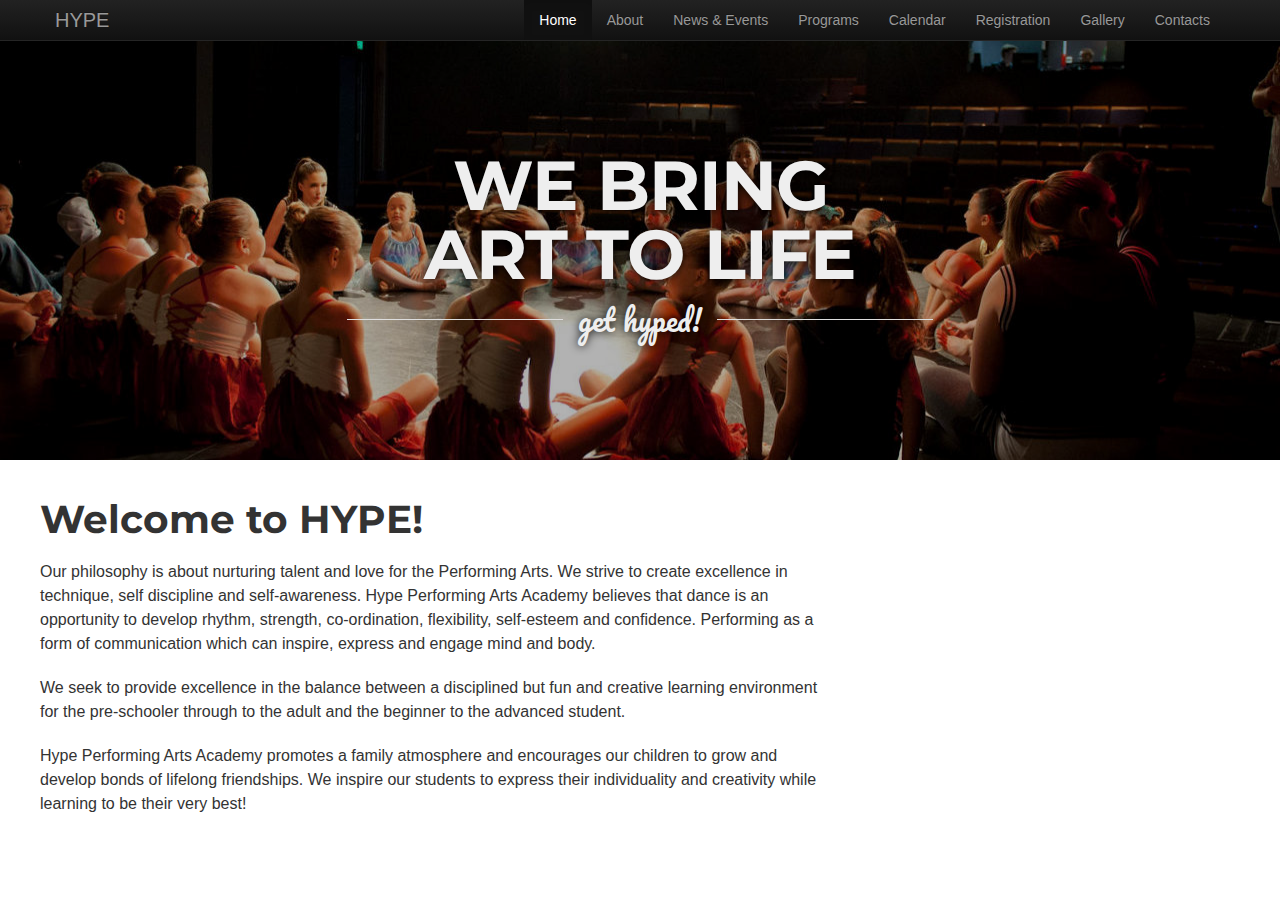
<file: index.html>
<!DOCTYPE html>
<html lang="en">
  <head>
    <meta charset="utf-8">
    <title>HYPE &middot; Bootstrap Test</title>
    <meta name="viewport" content="width=device-width, initial-scale=1.0">
    <meta name="description" content="">
    <meta name="author" content="">  
    <link href="bootstrap/css/bootstrap.css" rel="stylesheet">
    <link href="bootstrap/css/bootstrap-responsive.css" rel="stylesheet">
    <link href="http://fonts.googleapis.com/css?family=Montserrat:700|Pacifico|Lobster+Two" rel="stylesheet" type="text/css">
    <link href="css/style.css" rel="stylesheet">
  </head>

  <body>
    
      <nav class="navbar navbar-inverse navbar-static-top">
	<div class="navbar-inner">
	  <div class="container">
	    <a class="brand" href="index.html">HYPE</a>
            <ul class="nav pull-right">
              <li class="active"><a href="index.html">Home</a></li>
              <li><a href="about.html">About</a></li>
              <li><a href="#">News & Events</a></li>
              <li><a href="#">Programs</a></li>
	      <li><a href="calendar.html">Calendar</a></li>
              <li><a href="#">Registration</a></li>
              <li><a href="gallery.html">Gallery</a></li>
	      <li><a href="contacts.html">Contacts</a></li>
            </ul>
	  </div>
	</div>
      </nav>
     

      <div class="hero-background">
	<div class="hero-unit faded-home">
	<h1>WE BRING <br /> ART TO LIFE</h1>
	<h3>get hyped!</h3>
	</div>
	</div>
      </div>

    <div class="container-fluid">
      <div class="row-fluid">
	<article class="span8">
	  <h1>Welcome to HYPE!</h1>
	  <p>
	    Our philosophy is about nurturing talent and love for the Performing
	    Arts. We strive to create excellence in technique, self discipline and 
	    self-awareness. Hype Performing Arts Academy believes that dance
	    is an opportunity to develop rhythm, strength, co-ordination, ﬂexibility, 
	    self-esteem and conﬁdence. Performing as a form of communication which can
	    inspire, express and engage mind and body.
	  </p>
	  <p>
	    We seek to provide excellence in the balance between a disciplined but fun
	    and creative learning environment for the pre-schooler through to the 
	    adult and the beginner to the advanced student.
	  </p>
	  <p>
	    Hype Performing Arts Academy promotes a family atmosphere and
	    encourages our children to grow and develop bonds of lifelong friendships.
	    We inspire our students to express their individuality and creativity 
	    while learning to be their very best!
	  </p>
	</article>

	<article class="span6">
	</article>
      </div>
    </div>
  </body>
</html>
</file>
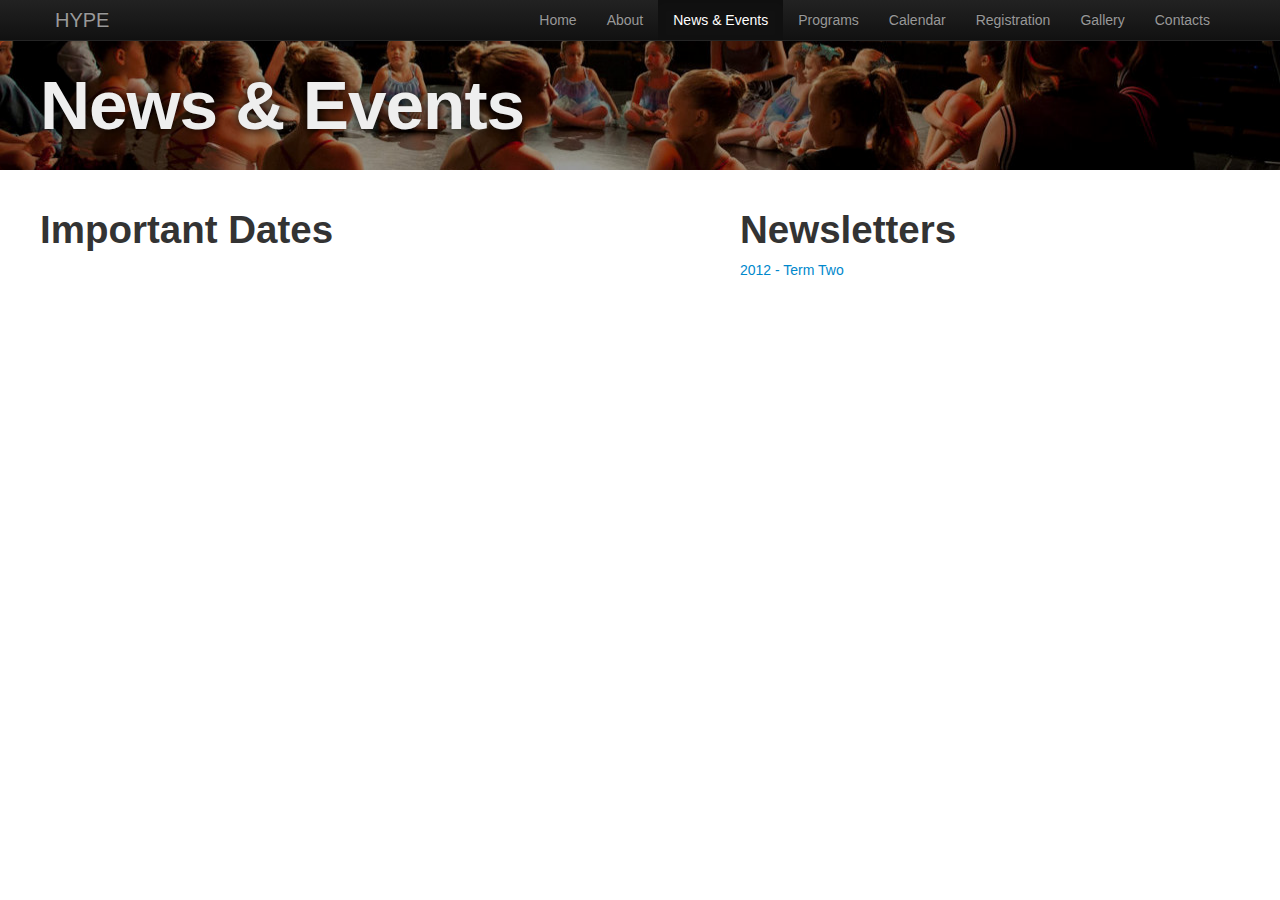
<file: news+events.html>
<!DOCTYPE html>
<html lang="en">
  <head>
    <meta charset="utf-8">
    <title>Template &middot; Bootstrap</title>
    <meta name="viewport" content="width=device-width, initial-scale=1.0">
    <meta name="description" content="">
    <meta name="author" content="">  
    <link href="bootstrap/css/bootstrap.css" rel="stylesheet">
    <link href="bootstrap/css/bootstrap-responsive.css" rel="stylesheet">
    <link href="css/style.css" rel="stylesheet">
  </head>
  
  <body>
   <nav class="navbar navbar-inverse navbar-static-top">
	<div class="navbar-inner">
	  <div class="container">
	    <a class="brand" href="index.html">HYPE</a>
            <ul class="nav pull-right">
              <li><a href="index.html">Home</a></li>
              <li><a href="about.html">About</a></li>
              <li class="active"><a href="news+events.html">News & Events</a></li>
              <li><a href="#">Programs</a></li>
	      <li><a href="calendar.html">Calendar</a></li>
              <li><a href="#">Registration</a></li>
              <li><a href="gallery.html">Gallery</a></li>
	      <li><a href="contacts.html">Contacts</a></li>
            </ul>
	  </div>
	</div>
      </nav>
     
      <div class="hero-background">
        <div class="hero-unit faded">
          <h1>News & Events</h1>
        </div>
        </div>
      </div>

    <div class="container-fluid">

      <div class="row">
	<div class="span7">
	  <h1>Important Dates</h1>
	</div>
	
	<div class="span2">
	  <h1>Newsletters</h1>
	  <a href="#letter1" data-toggle="modal">2012 - Term Two</a>
	  
	  <div id="letter1" class="modal hide fade" style="display:none; width:700px;">
	    <div class="modal-header">
	    </div> 
	    <div class="modal-body">
	      <iframe src="http://docs.google.com/gview?url=http://www.cs.uleth.ca/~belz3720/hype/resources/newsletters/term_two_newsletter.pdf&embedded=true" style="width:700px; height:700px;" frameborder="0"></iframe>
	    </div> 
	    <div class="modal-footer">
	      <button class="btn" data-dismiss="modal" aria-hidden="true">Close</button>
	    </div>
	  </div>
	  
	</div>
      </div>
    </div>
    
    <script type="text/javascript" src="bootstrap/js/jquery-1.9.1.min.js"></script>
    <script type="text/javascript" src="bootstrap/js/bootstrap.js"></script>
  </body>
</html>
</file>
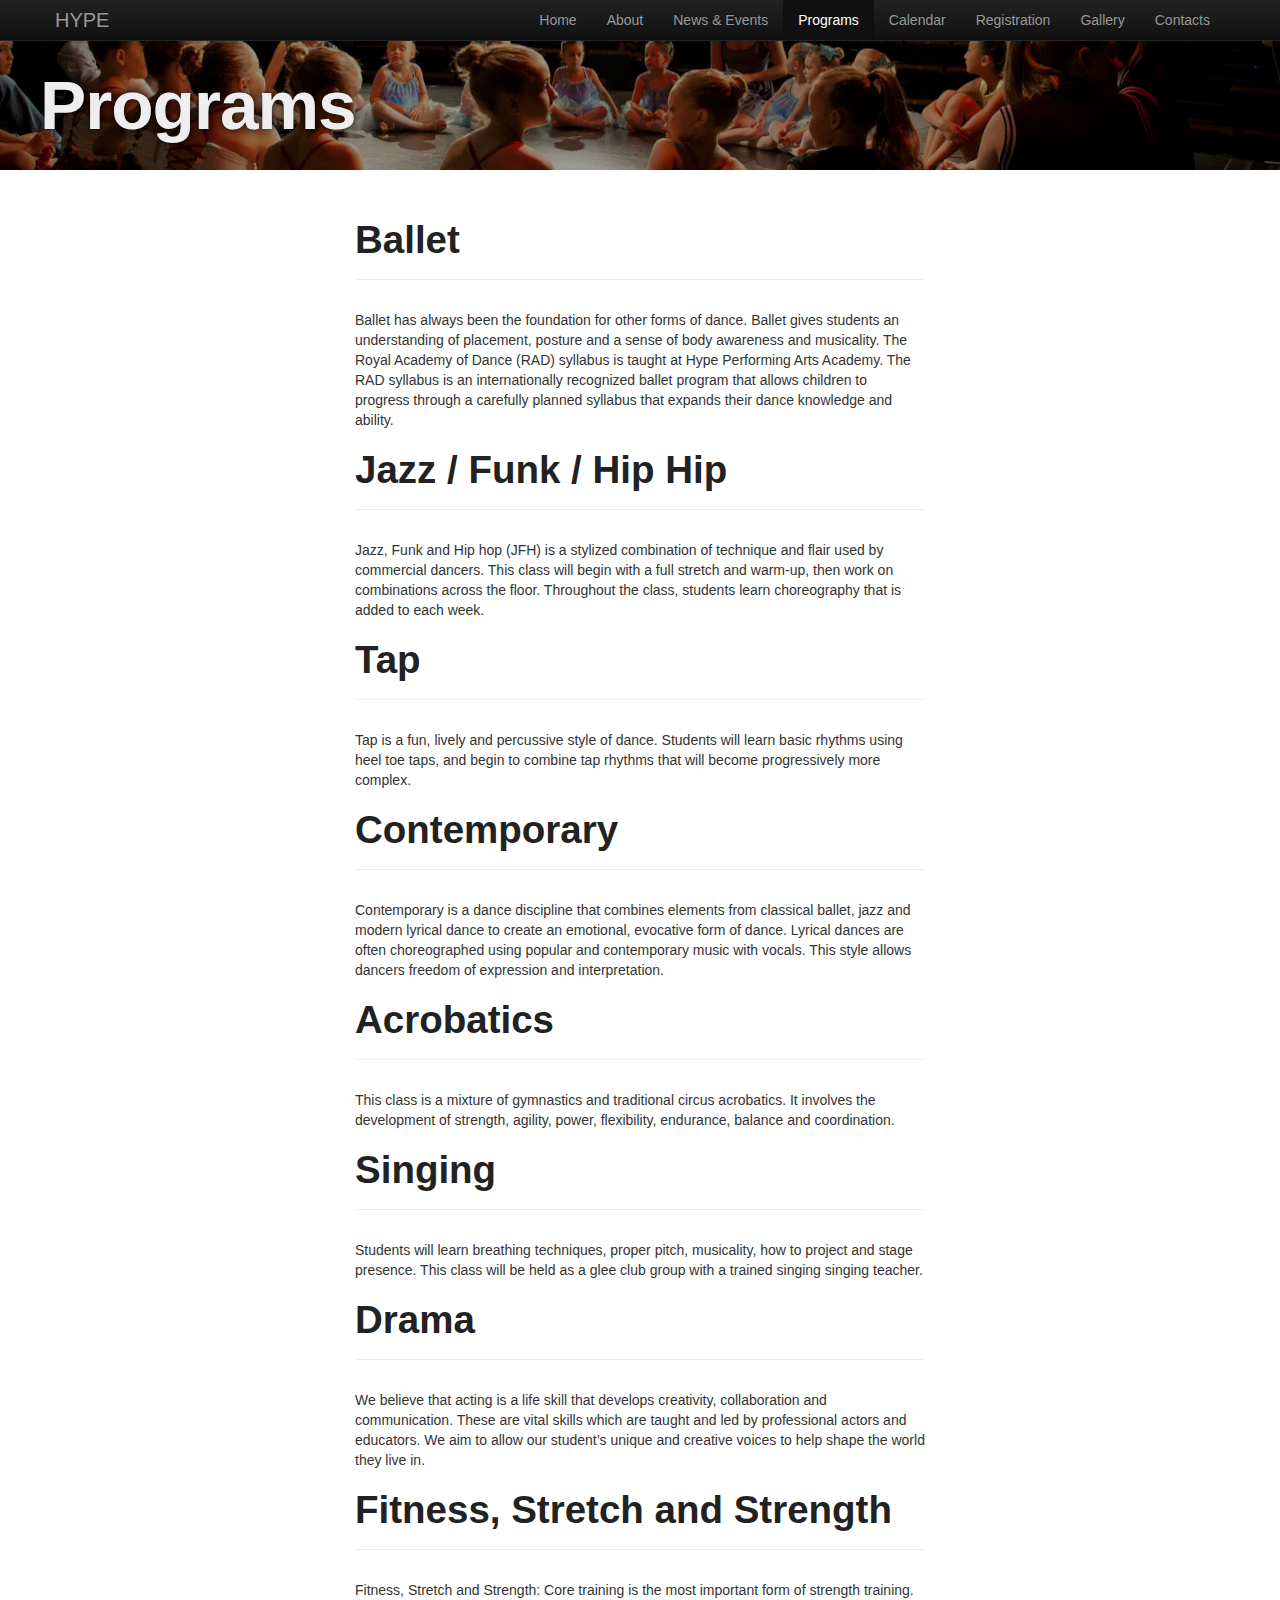
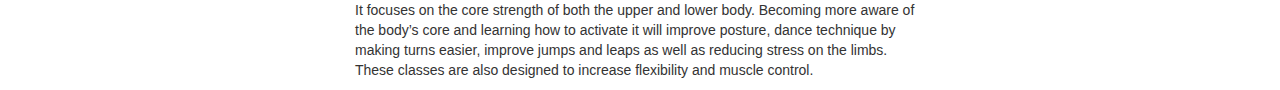
<file: programs.html>
<!DOCTYPE html>
<html lang="en">
  <head>
    <meta charset="utf-8">
    <title>Template &middot; Bootstrap</title>
    <meta name="viewport" content="width=device-width, initial-scale=1.0">
    <meta name="description" content="">
    <meta name="author" content="">  
    <link href="bootstrap/css/bootstrap.css" rel="stylesheet">
    <link href="bootstrap/css/bootstrap-responsive.css" rel="stylesheet">
    <link href="css/style.css" rel="stylesheet">
  </head>
  
  <body>
    <nav class="navbar navbar-inverse navbar-static-top">
      <div class="navbar-inner">
	<div class="container">
	  <a class="brand" href="index.html">HYPE</a>
          <ul class="nav pull-right">
            <li><a href="index.html">Home</a></li>
            <li><a href="about.html">About</a></li>
            <li><a href="news+events.html">News & Events</a></li>
            <li class="active"><a href="programs.html">Programs</a></li>
	    <li><a href="calendar.html">Calendar</a></li>
            <li><a href="#">Registration</a></li>
            <li><a href="gallery.html">Gallery</a></li>
	    <li><a href="contacts.html">Contacts</a></li>
          </ul>
	</div>
      </div>
    </nav>
    
    <div class="hero-background">
      <div class="hero-unit faded">
        <h1>Programs</h1>
      </div>
    </div>
    
    <div class="container">
      <div class="row">
	<div class="span3">
	  <div class="dropdown">
	    <ul class="dropdown-menu" role="menu" aria-labelledby="dLabel">
	      <li><a tabindex="-1" href="#Ballet">Ballet</a></li>
	      <li><a tabindex="-1" href="#JFH">Jazz / Funk / Hip Hop</a></li>
	      <li><a tabindex="-1" href="#Tap">Tap</a></li>
	      <li><a tabindex="-1" href="#Contemporary">Contemporary</a></li>
	      <li><a tabindex="-1" href="#Acrobatics">Acrobatics</a></li>
	      <li><a tabindex="-1" href="#Singing">Singing</a></li>
	      <li><a tabindex="-1" href="#Acrobatics">Acrobatics</a></li>
	    </ul>
	  </div>
	</div>
	
	<div class="span6">
	  
	  <section id="Ballet">
	    <div class="page-header">
	      <h1>Ballet</h1>
	    </div>
	    <p>Ballet has always been the foundation for other forms of dance. Ballet gives students an understanding of placement, posture and a sense of body awareness and musicality. The Royal Academy of Dance (RAD) syllabus is taught at Hype Performing Arts Academy. The RAD syllabus is an internationally recognized ballet program that allows children to progress through a carefully planned syllabus that expands their dance knowledge and ability.</p>
	  </section>
	  
	  <section id="JFH">
	    <div class="page-header">
	      <h1>Jazz / Funk / Hip Hip</h1>
	    </div>
	    <p>Jazz, Funk and Hip hop (JFH) is a stylized combination of technique and flair used by commercial dancers. This class will begin with a full stretch and warm-up, then work on combinations across the floor. Throughout the class, students learn choreography that is added to each week.</p>
	  </section>
	  
          <section id="Tap">
	    <div class="page-header">
	      <h1>Tap</h1>
	    </div>
	    <p>Tap is a fun, lively and percussive style of dance. Students will learn basic rhythms using heel toe taps, and begin to combine tap rhythms that will become progressively more complex.</p>
	</section>
	  
	  
 	  <section id="Contemporary">
	    <div class="page-header">
	      <h1>Contemporary</h1>
	    </div>
	    <p>Contemporary is a dance discipline that combines elements from classical ballet, jazz and modern lyrical dance to create an emotional, evocative form of dance. Lyrical dances are often choreographed using popular and contemporary music with vocals. This style allows dancers freedom of expression and interpretation.</p>
	  </section>
	  
	  
	  <section id="Acrobatics">
	    <div class="page-header">
	      <h1>Acrobatics</h1>
	    </div>
	    <p>This class is a mixture of gymnastics and traditional circus acrobatics. It involves the development of strength, agility, power, flexibility, endurance, balance and coordination.</p>
	  </section>
	  
          
	  <section id="Singing">
	    <div class="page-header">
	      <h1>Singing</h1>
	    </div>
	    <p>Students will learn breathing techniques, proper pitch, musicality, how to project and stage presence. This class will be held as a glee club group with a trained singing singing teacher.</p>
	  </section>
	  
	  
  	  <section id="Drama">
	    <div class="page-header">
	      <h1>Drama</h1>
	    </div>
	    <p>We believe that acting is a life skill that develops creativity, collaboration and communication. These are vital skills which are taught and led by professional actors and educators. We aim to allow our student’s unique and creative voices to help shape the world they live in.</p>
	  </section>
	  
          
	  <section id="Fitness">
	    <div class="page-header">
	      <h1>Fitness, Stretch and Strength</h1>
	    </div>
	    <p>Fitness, Stretch and Strength: Core training is the most important form of strength training. It focuses on the core strength of both the upper and lower body. Becoming more aware of the body’s core and learning how to activate it will improve posture, dance technique by making turns easier, improve jumps and leaps as well as reducing stress on the limbs. These classes are also designed to increase flexibility and muscle control.</p>
	  </section>
	  
	</div>
      </div>
      
      
      <script type="text/javascript" src="bootstrap/js/jquery-1.9.1.min.js"></script>
      <script type="text/javascript" src="bootstrap/js/bootstrap.js"></script>
  </body>
</html>
</file>
<file: css/style.css>
h2 {
    font-size: 18pt;
}

.justify {
    text-align:justify;
    text-justify:inter-word;
}

.textWrap {
    align: left;
}

.page-header h1, .page-header h1 small {
    font-family: 'Montserrat', sans-serif;
    color: #222;
}

.page-header h1 small {
    color: #999;
}

.container-fluid {
    max-width: 1200px;
    margin: 0 auto;
}


/* HOMEPAGE STYLING */
.hero-background {
    background: url("../img/banner.jpg") no-repeat 50% 55% #000;
}

.faded-home {
    background-color: rgba(0,0,0,0.3);
    padding: 100px;
}

.faded {
    background-color: rgba(0,0,0,0.4);
    padding: 30px;
}

.faded h1 {
    text-align: left;
    max-width: 1200px;
    margin: 0 auto;
}

.hero-unit h1, .hero-unit h3 { text-shadow:  0px 0px 10px #000; }

article h1, article h2 {
    font-family: 'Montserrat', sans-serif;
}

article p {
    font-size: 12pt;
    line-height: 1.5;
    margin-top: 20px;
}

/* END HOMEPAGE */


/* NAVBAR */

nav.navbar-static-top {
    //margin-bottom: 20px;
}

.navbar-inner .container {
    text-align: center;
}

/* END NAVBAR */


/* HERO UNIT STYLING FOR FRONTPAGE */

.hero-unit {
    text-align: center;
    color: #eee;
}

.hero-unit h1 {
    font-family: 'Montserrat', sans-serif;
    font-size: 52pt;
}

.hero-unit h3 {
    font-family: 'Pacifico', cursive;
    font-size: 22pt;
    font-weight: 100;
    text-align: center;
    height: 38pt;
}

.hero-unit h3:before,
.hero-unit h3:after {
    background-color: #ddd;
    content: "";
    display: inline-block;
    height: 1px;
    position: relative;
    vertical-align: middle;
    width: 20%;
    margin-top: -10px;
}

.hero-unit h3:before {
    right: 0.5em;
    margin-left: -50%;
}

.hero-unit h3:after {
    left: 0.5em;
    margin-right: -50%;
}

/* END HERO UNIT */

/* CLASS/PROGRAM LIST */
.classList {
    top: 40px;
    padding-top:154px;
}


/* END OF CLASS/PROGRAM LIST */
</file>
